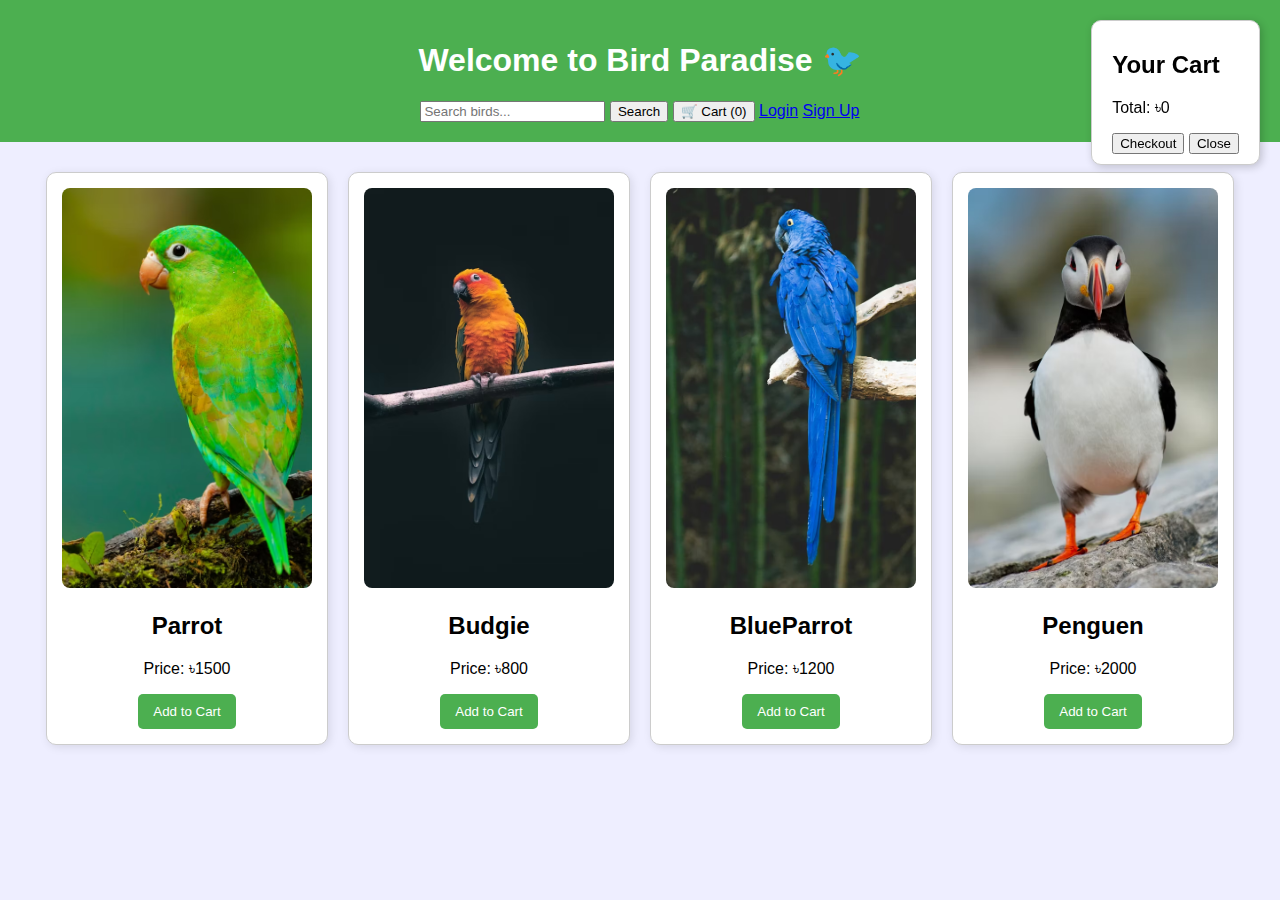
<file: Bird-Selling-Website/index.html>
<!DOCTYPE html>
<html lang="en">
<head>
    <meta charset="UTF-8">
    <meta name="viewport" content="width=device-width, initial-scale=1.0">
    <title>Bird Shop</title>
    <link rel="stylesheet" href="style.css">
</head>
<body>
<header>
    <h1>Welcome to Bird Paradise 🐦</h1>
    <div class="nav">
      <input type="text" id="searchBar" placeholder="Search birds..." />
      <button onclick="filterBirds()">Search</button>
      <button onclick="toggleCart()">🛒 Cart (<span id="cart-count">0</span>)</button>
      <a href="login.html" class="auth-btn">Login</a>
      <a href="signup.html" class="auth-btn">Sign Up</a>
    </div>
  </header>

  <div class="container" id="bird-list"></div>

  <div id="cart" class="cart hidden">
    <h2>Your Cart</h2>
    <ul id="cart-items"></ul>
    <p>Total: ৳<span id="total-price">0</span></p>
    <button onclick="checkout()">Checkout</button>
    <button onclick="toggleCart()">Close</button>
  </div>
  <script src="script.js"></script>

</body>
</html>
</file>
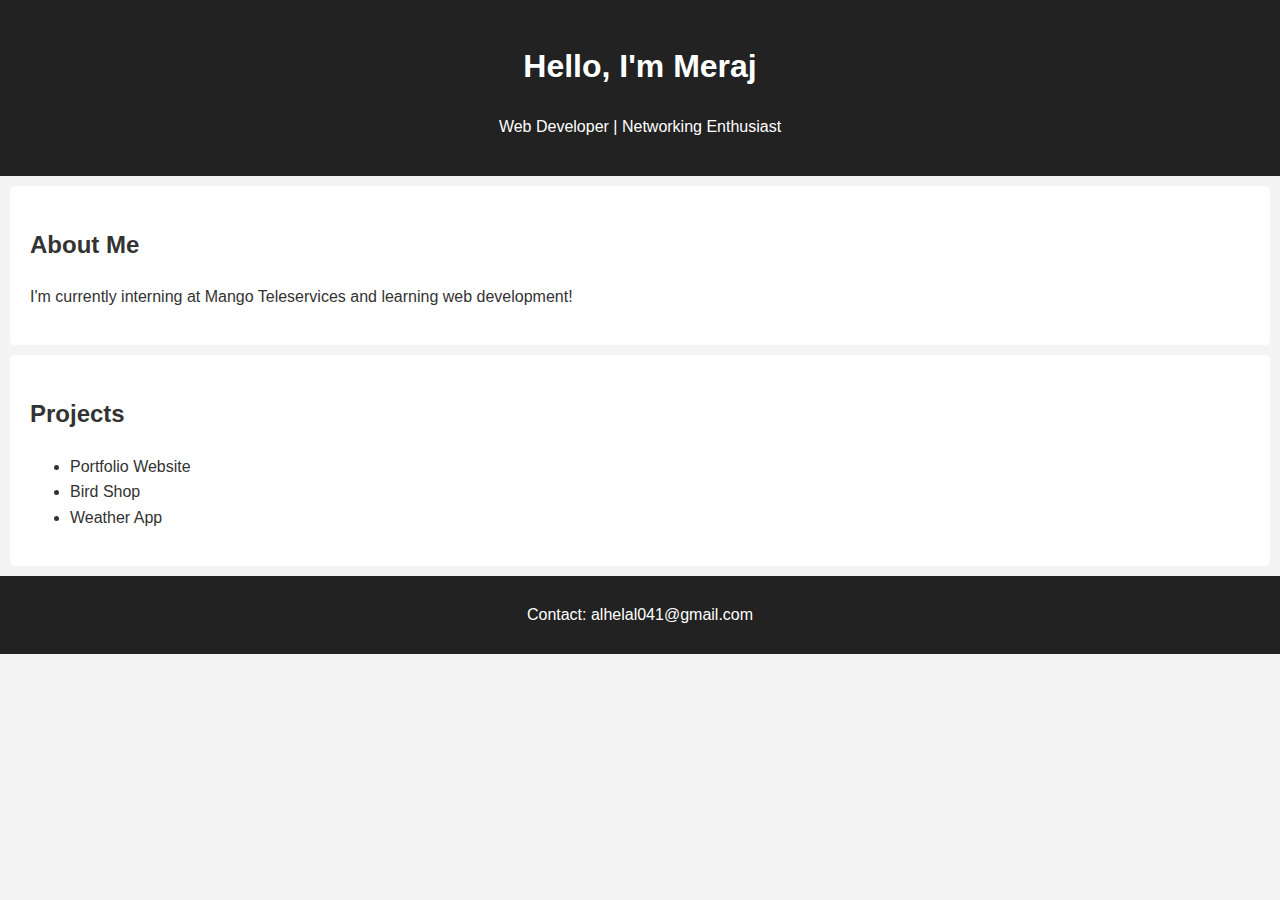
<file: Personal-Portfolio/index.html>
<!DOCTYPE html>
<html lang="en">
<head>
  <meta charset="UTF-8" />
  <meta name="viewport" content="width=device-width, initial-scale=1.0"/>
  <title>Meraj Portfolio</title>
  <link rel="stylesheet" href="style.css" />
</head>
<body>
  <header>
    <h1>Hello, I'm Meraj</h1>
    <p>Web Developer | Networking Enthusiast</p>
  </header>
  <section>
    <h2>About Me</h2>
    <p>I'm currently interning at Mango Teleservices and learning web development!</p>
  </section>
  <section>
    <h2>Projects</h2>
    <ul>
      <li>Portfolio Website</li>
      <li>Bird Shop</li>
      <li>Weather App</li>
    </ul>
  </section>
  <footer>
    <p>Contact: alhelal041@gmail.com</p>
  </footer>
  <script src="script.js"></script>
</body>
</html>
</file>
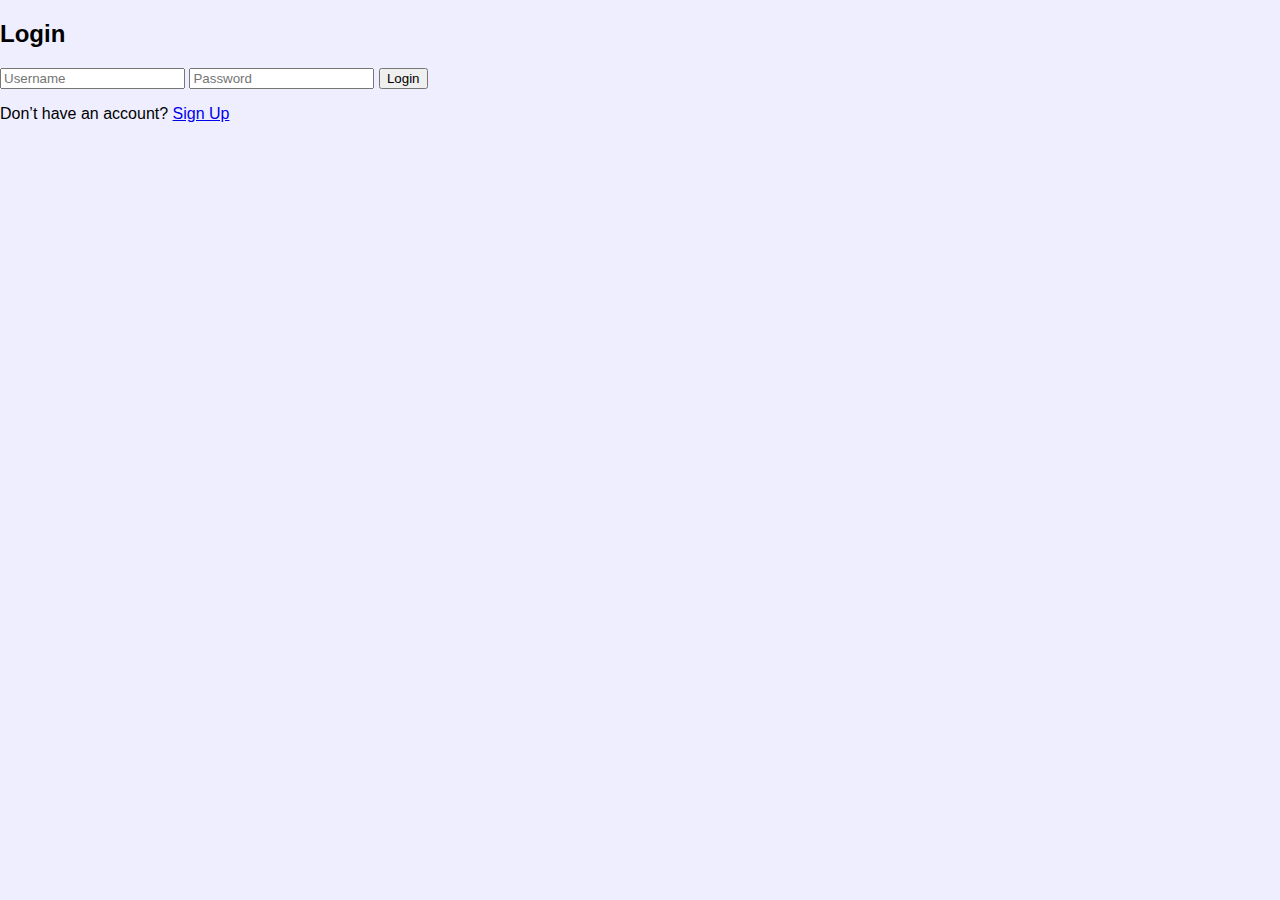
<file: Bird-Selling-Website/login.html>
<!DOCTYPE html>
<html lang="en">
<head>
  <meta charset="UTF-8">
  <title>Login</title>
  <link rel="stylesheet" href="style.css">
</head>
<body>
  <div class="form-box">
    <h2>Login</h2>
    <form id="loginForm">
      <input type="text" id="loginUsername" placeholder="Username" required>
      <input type="password" id="loginPassword" placeholder="Password" required>
      <button type="submit">Login</button>
    </form>
    <p>Don’t have an account? <a href="signup.html">Sign Up</a></p>
  </div>

  <script>
    document.getElementById('loginForm').addEventListener('submit', function (e) {
      e.preventDefault();
      const user = document.getElementById('loginUsername').value;
      const pass = document.getElementById('loginPassword').value;

      const storedPass = localStorage.getItem(user);

      if (storedPass && storedPass === pass) {
        alert('Login successful!');
        sessionStorage.setItem('loggedInUser', user);
        window.location.href = 'index.html';
      } else {
        alert('Invalid credentials!');
      }
    });
  </script>
</body>
</html>
</file>
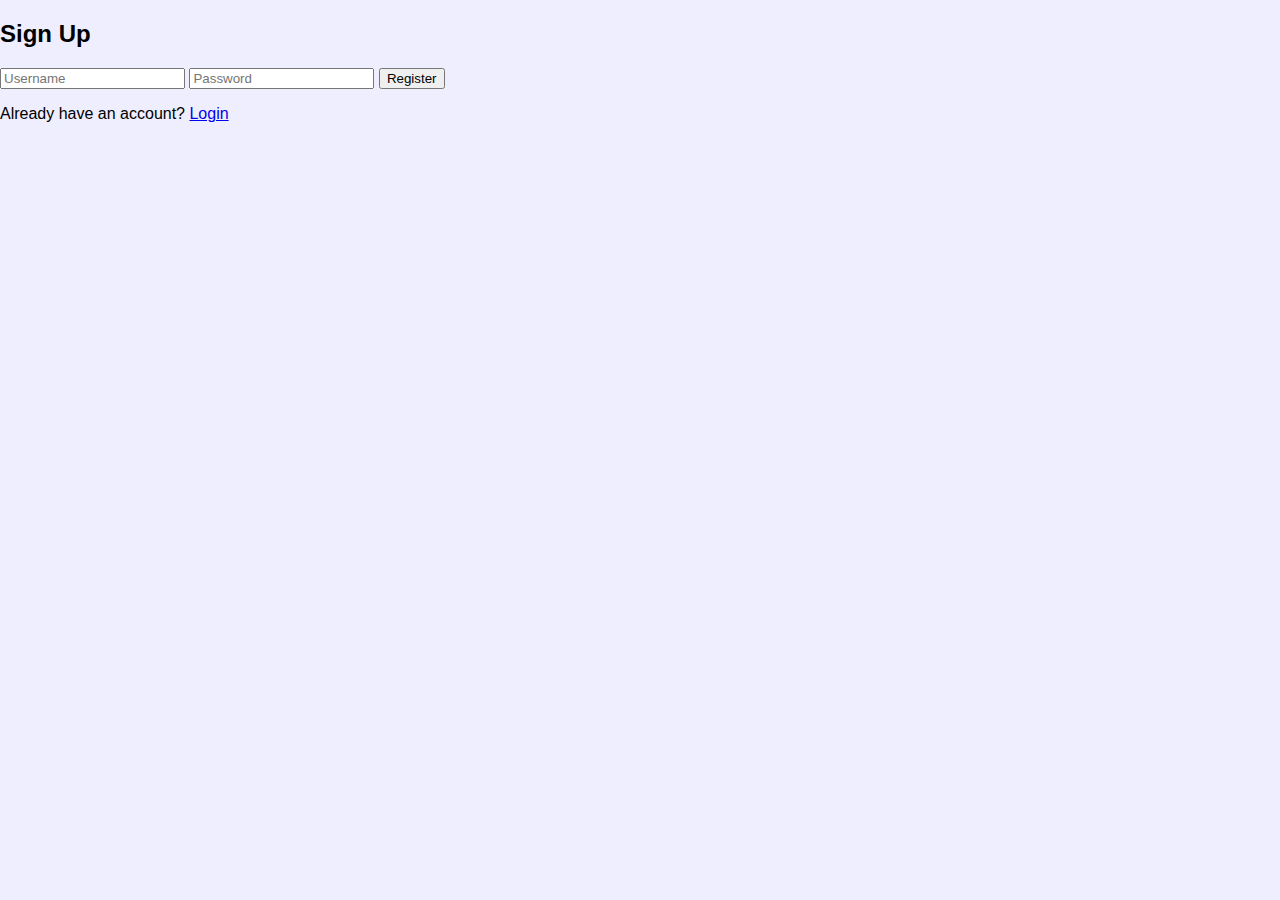
<file: Bird-Selling-Website/signup.html>
<!DOCTYPE html>
<html lang="en">
<head>
  <meta charset="UTF-8">
  <title>Sign Up</title>
  <link rel="stylesheet" href="style.css">
</head>
<body>
  <div class="form-box">
    <h2>Sign Up</h2>
    <form id="signupForm">
      <input type="text" id="signupUsername" placeholder="Username" required>
      <input type="password" id="signupPassword" placeholder="Password" required>
      <button type="submit">Register</button>
    </form>
    <p>Already have an account? <a href="login.html">Login</a></p>
  </div>

  <script>
    document.getElementById('signupForm').addEventListener('submit', function (e) {
      e.preventDefault();
      const user = document.getElementById('signupUsername').value;
      const pass = document.getElementById('signupPassword').value;

      if (localStorage.getItem(user)) {
        alert('User already exists!');
      } else {
        localStorage.setItem(user, pass);
        alert('Registered successfully!');
        window.location.href = 'login.html';
      }
    });
  </script>
</file>
<file: Bird-Selling-Website/style.css>
body {
      font-family: Arial, sans-serif;
      background: #eef;
      margin: 0;
      padding: 0;
    }
    header {
      background: #4CAF50;
      color: white;
      padding: 20px;
      text-align: center;
    }
    .container {
      display: flex;
      flex-wrap: wrap;
      justify-content: center;
      padding: 20px;
    }
    .bird-card {
      background: white;
      border: 1px solid #ccc;
      border-radius: 10px;
      margin: 10px;
      width: 250px;
      padding: 15px;
      text-align: center;
      box-shadow: 2px 2px 10px rgba(0,0,0,0.1);
    }
    .bird-card img {
      width: 100%;
      height: 400px;
      object-fit: cover;
      border-radius: 8px;
    }
    .bird-card button {
      background-color: #4CAF50;
      color: white;
      padding: 10px 15px;
      border: none;
      border-radius: 5px;
      cursor: pointer;
    }
    .bird-card button:hover {
      background-color: #45a049;
    }
    .cart {
      position: fixed;
      top: 20px;
      right: 20px;
      background: white;
      border: 1px solid #ccc;
      padding: 10px 20px;
      border-radius: 10px;
      box-shadow: 2px 2px 8px rgba(0,0,0,0.2);
    }
</file>
<file: Personal-Portfolio/style.css>
body {
  font-family: sans-serif;
  line-height: 1.6;
  margin: 0;
  padding: 0;
  background: #f4f4f4;
  color: #333;
}
header {
  background: #222;
  color: #fff;
  padding: 20px;
  text-align: center;
}
section {
  padding: 20px;
  background: white;
  margin: 10px;
  border-radius: 5px;
}
footer {
  text-align: center;
  padding: 10px;
  background: #222;
  color: white;
}
</file>
